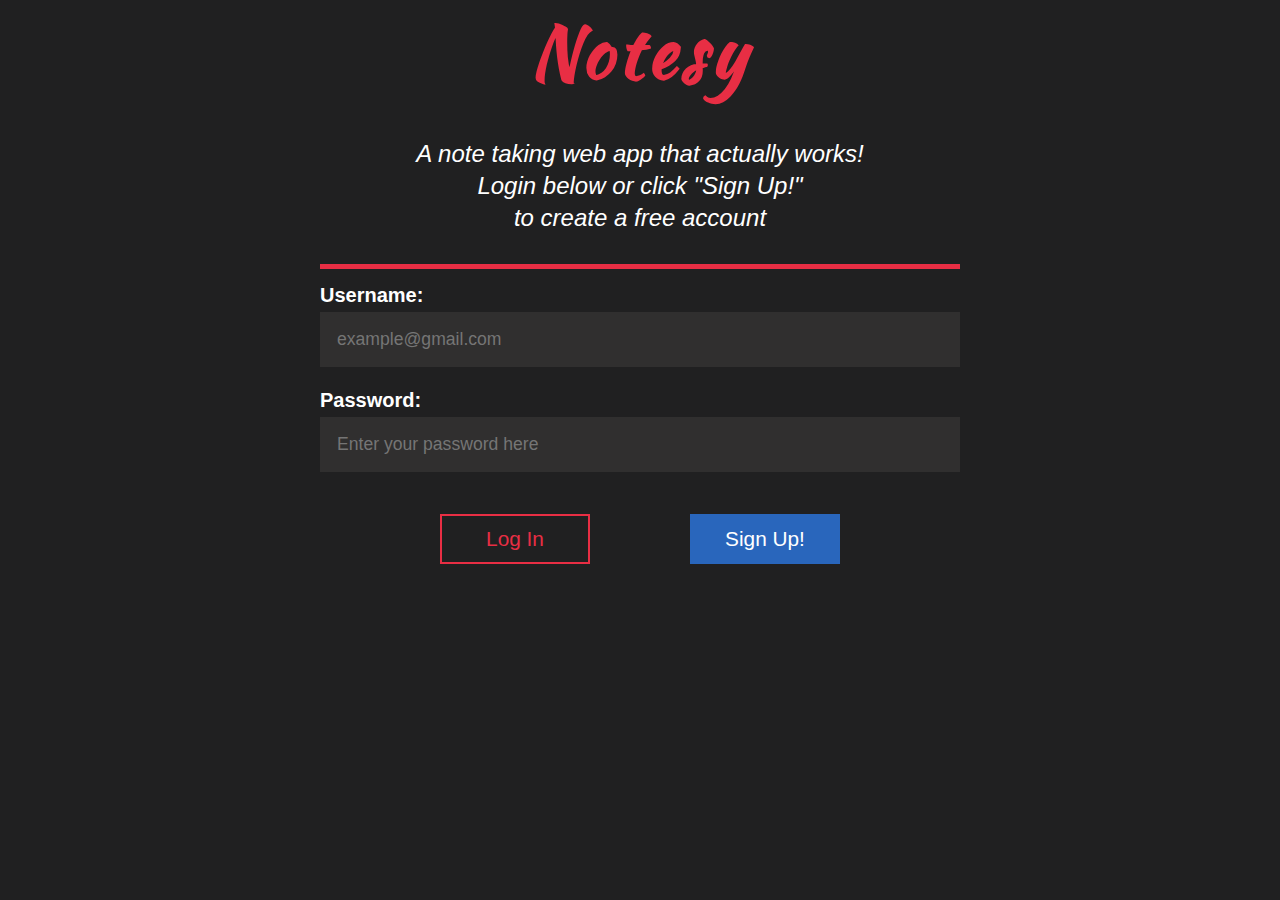
<file: frontend/index.html>
<!DOCTYPE HTML>
<html lang="en">

<head>
	<title>Notesy</title>
	<meta charset="utf-8">
	<link rel="stylesheet" type="text/css" href="stylesheet.css">
	<link href="https://fonts.googleapis.com/css?family=Kaushan+Script" rel="stylesheet">
	<link rel="stylesheet" href="webfontkit-20200317-104117/stylesheetFont.css" type="text/css"/>
	<link rel="shortcut icon" href="favicon.ico" />
</head>

<body>

	<h2>Notesy</h2>
	<p class="bio">A note taking web app that actually works!<br>Login below or click "Sign Up!"<br>to create a free account</p>

	<div class="form">

		<form action="home.php" method="POST">

			<label for="user">Username:</label>
			<input type="text" placeholder="example@gmail.com" name="user" id="user" required>

			<label for="pass">Password:</label>
			<input type="password" placeholder="Enter your password here" name="pass" id="pass" required>

			<div class="btnArea">
				<button type="submit"class="loginBtn" onclick="formValidateLogIn();">Log In</button>
				<button type="button" class="signupBtn" onclick="window.location.href='signUp.html'">Sign Up!</button>
			</div>
		</form>
	</div>




	<script type="text/javascript" src="script.js"></script>
</body>
</html>
</file>
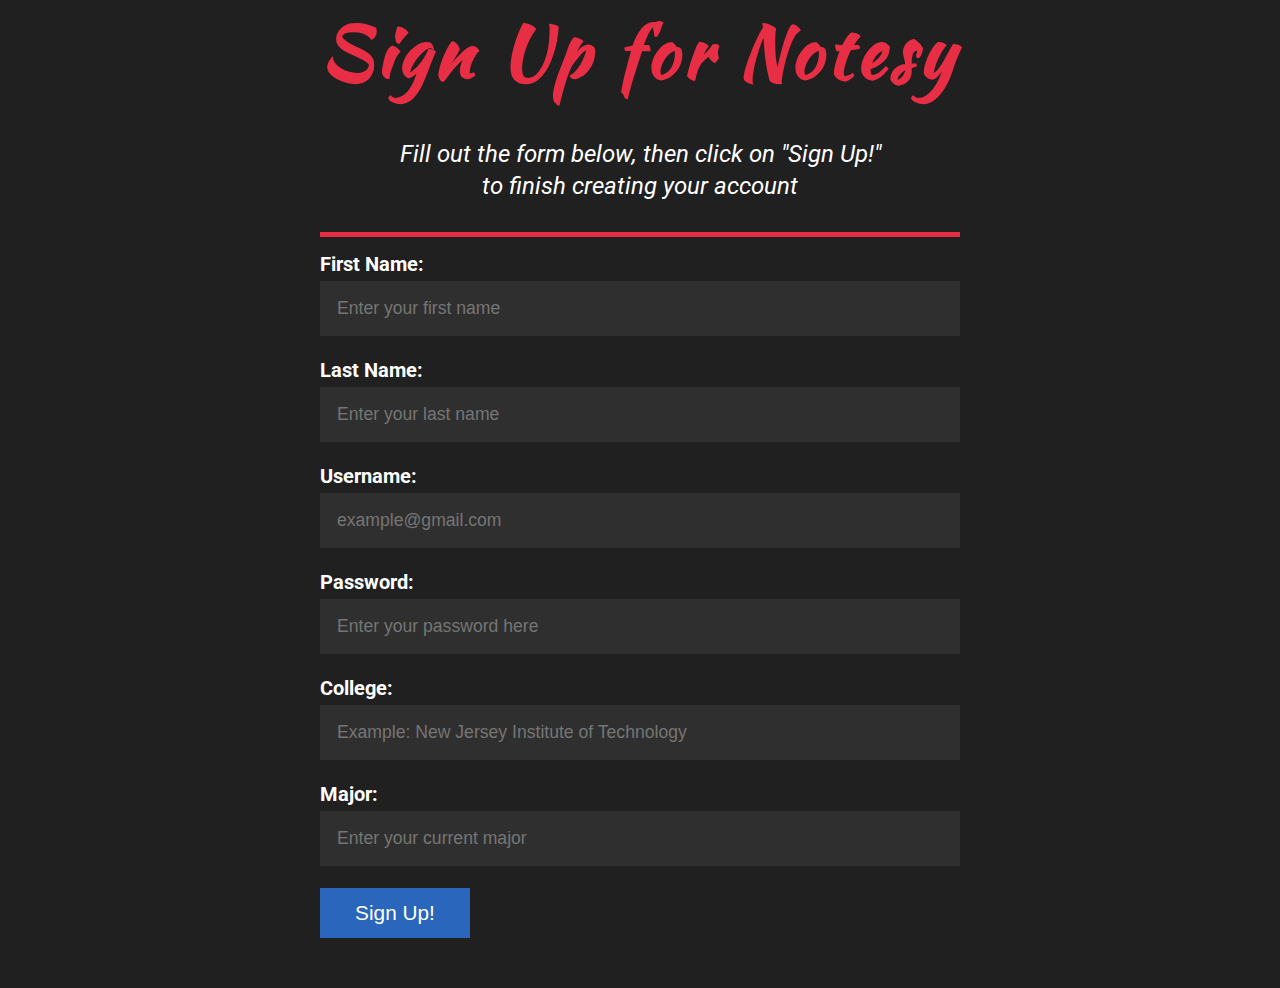
<file: frontend/signUp.html>
<!DOCTYPE HTML>
<html lang="en">

<head>
	<title>Notesy Sign Up</title>
	<meta charset="utf-8">
	<link rel="stylesheet" type="text/css" href="stylesheet.css">
	<link href="https://fonts.googleapis.com/css?family=Kaushan+Script" rel="stylesheet">
	<link href="https://fonts.googleapis.com/css2?family=Roboto:ital@0;1&display=swap" rel="stylesheet">
	<link rel="shortcut icon" href="favicon.ico" />
</head>

<body>

	<h2>Sign Up for Notesy</h2>


	<p class="bio">Fill out the form below, then click on "Sign Up!"<br>to finish creating your account</p>

<div class="form">

	<form action="register.php" method="POST">

		<label for="fname">First Name:</label>
		<input type="text" placeholder="Enter your first name" name="fname" id="fname" required>

		<label for="lname">Last Name:</label>
		<input type="text" placeholder="Enter your last name" name="lname" id="lname" required>

		<label for="user">Username:</label>
		<input type="text" placeholder="example@gmail.com" name="user" id="user" required>

		<label for="pass">Password:</label>
		<input type="password" placeholder="Enter your password here" name="pass" id="pass" required>

		<label for="college">College:</label>
		<input type="text" placeholder="Example: New Jersey Institute of Technology" name="college" id="college" required>

		<label for="major">Major:</label>
		<input type="text" placeholder="Enter your current major" id="major" name="major" required>

		<button type="submit" name="submit" class="signupBtn" onclick="formValidateSignUp();">Sign Up!</button>

	</form>
</div>

	<script type="text/javascript" src="script.js"></script>
</body>
</html>
</file>
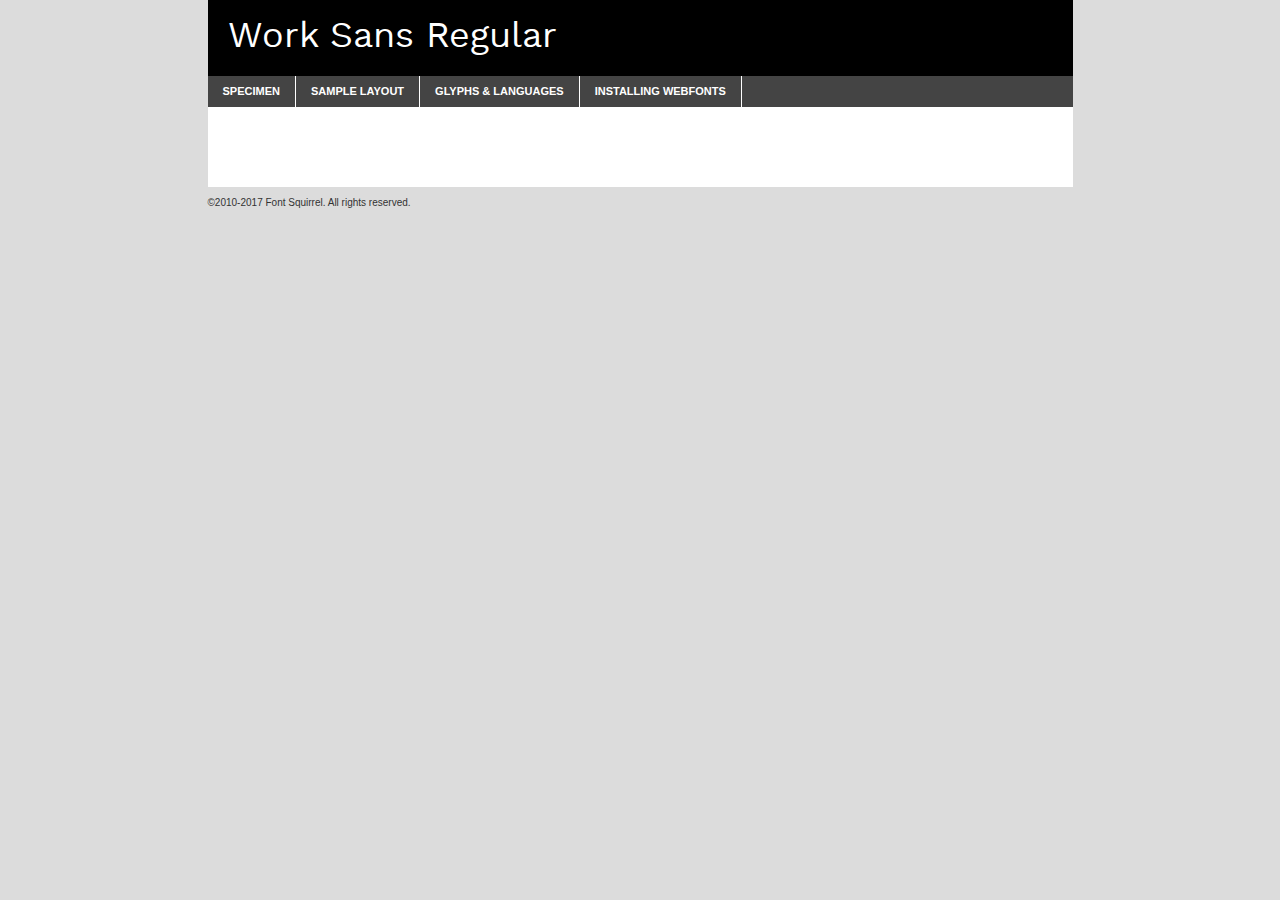
<file: frontend/webfontkit-20200317-104117/worksans-regular-demo.html>
<!DOCTYPE html PUBLIC "-//W3C//DTD XHTML 1.0 Transitional//EN"
	"http://www.w3.org/TR/xhtml1/DTD/xhtml1-transitional.dtd">

<html xmlns="http://www.w3.org/1999/xhtml" xml:lang="en" lang="en">
<head>
	<meta http-equiv="Content-Type" content="text/html; charset=utf-8" />
	<script src="http://ajax.googleapis.com/ajax/libs/jquery/1.7.2/jquery.min.js" type="text/javascript" charset="utf-8"></script>
	<script type="text/javascript">
	(function($){$.fn.easyTabs=function(option){var param=jQuery.extend({fadeSpeed:"fast",defaultContent:1,activeClass:'active'},option);$(this).each(function(){var thisId="#"+this.id;if(param.defaultContent==''){param.defaultContent=1;}
	if(typeof param.defaultContent=="number")
	{var defaultTab=$(thisId+" .tabs li:eq("+(param.defaultContent-1)+") a").attr('href').substr(1);}else{var defaultTab=param.defaultContent;}
	$(thisId+" .tabs li a").each(function(){var tabToHide=$(this).attr('href').substr(1);$("#"+tabToHide).addClass('easytabs-tab-content');});hideAll();changeContent(defaultTab);function hideAll(){$(thisId+" .easytabs-tab-content").hide();}
	function changeContent(tabId){hideAll();$(thisId+" .tabs li").removeClass(param.activeClass);$(thisId+" .tabs li a[href=#"+tabId+"]").closest('li').addClass(param.activeClass);if(param.fadeSpeed!="none")
	{$(thisId+" #"+tabId).fadeIn(param.fadeSpeed);}else{$(thisId+" #"+tabId).show();}}
	$(thisId+" .tabs li").click(function(){var tabId=$(this).find('a').attr('href').substr(1);changeContent(tabId);return false;});});}})(jQuery);
	</script>
	<link rel="stylesheet" href="specimen_files/specimen_stylesheet.css" type="text/css" charset="utf-8" />
	<link rel="stylesheet" href="stylesheetFont.css" type="text/css" charset="utf-8" />

	<style type="text/css">
					body{
				font-family: 'work_sansregular';
							}
		</style>

	<title>Work Sans Regular Specimen</title>
	
	
	<script type="text/javascript" charset="utf-8">
		$(document).ready(function() {
			$('#container').easyTabs({defaultContent:1});
		});
	</script>
</head>

<body>
<div id="container">
	<div id="header">
		Work Sans Regular	</div>
	<ul class="tabs">
		<li><a href="#specimen">Specimen</a></li>
		<li><a href="#layout">Sample Layout</a></li>
				<li><a href="#glyphs">Glyphs &amp; Languages</a></li>
		<li><a href="#installing">Installing Webfonts</a></li>
		
	</ul>
	
	<div id="main_content">

		
			<div id="specimen">
		
				<div class="section">
					<div class="grid12 firstcol">
						<div class="huge">AaBb</div>
					</div>
				</div>
		
				<div class="section">
					<div class="glyph_range">A&#x200B;B&#x200b;C&#x200b;D&#x200b;E&#x200b;F&#x200b;G&#x200b;H&#x200b;I&#x200b;J&#x200b;K&#x200b;L&#x200b;M&#x200b;N&#x200b;O&#x200b;P&#x200b;Q&#x200b;R&#x200b;S&#x200b;T&#x200b;U&#x200b;V&#x200b;W&#x200b;X&#x200b;Y&#x200b;Z&#x200b;a&#x200b;b&#x200b;c&#x200b;d&#x200b;e&#x200b;f&#x200b;g&#x200b;h&#x200b;i&#x200b;j&#x200b;k&#x200b;l&#x200b;m&#x200b;n&#x200b;o&#x200b;p&#x200b;q&#x200b;r&#x200b;s&#x200b;t&#x200b;u&#x200b;v&#x200b;w&#x200b;x&#x200b;y&#x200b;z&#x200b;1&#x200b;2&#x200b;3&#x200b;4&#x200b;5&#x200b;6&#x200b;7&#x200b;8&#x200b;9&#x200b;0&#x200b;&amp;&#x200b;.&#x200b;,&#x200b;?&#x200b;!&#x200b;&#64;&#x200b;(&#x200b;)&#x200b;#&#x200b;$&#x200b;%&#x200b;*&#x200b;+&#x200b;-&#x200b;=&#x200b;:&#x200b;;</div>
				</div>
				<div class="section">
					<div class="grid12 firstcol">
						<table class="sample_table">
							<tr><td>10</td><td class="size10">abcdefghijklmnopqrstuvwxyzABCDEFGHIJKLMNOPQRSTUVWXYZ0123456789abcdefghijklmnopqrstuvwxyzABCDEFGHIJKLMNOPQRSTUVWXYZ0123456789abcdefghijklmnopqrstuvwxyzABCDEFGHIJKLMNOPQRSTUVWXYZ</td></tr>
							<tr><td>11</td><td class="size11">abcdefghijklmnopqrstuvwxyzABCDEFGHIJKLMNOPQRSTUVWXYZ0123456789abcdefghijklmnopqrstuvwxyzABCDEFGHIJKLMNOPQRSTUVWXYZ0123456789abcdefghijklmnopqrstuvwxyzABCDEFGHIJKLMNOPQRSTUVWXYZ</td></tr>
							<tr><td>12</td><td class="size12">abcdefghijklmnopqrstuvwxyzABCDEFGHIJKLMNOPQRSTUVWXYZ0123456789abcdefghijklmnopqrstuvwxyzABCDEFGHIJKLMNOPQRSTUVWXYZ0123456789abcdefghijklmnopqrstuvwxyzABCDEFGHIJKLMNOPQRSTUVWXYZ</td></tr>
							<tr><td>13</td><td class="size13">abcdefghijklmnopqrstuvwxyzABCDEFGHIJKLMNOPQRSTUVWXYZ0123456789abcdefghijklmnopqrstuvwxyzABCDEFGHIJKLMNOPQRSTUVWXYZ0123456789abcdefghijklmnopqrstuvwxyzABCDEFGHIJKLMNOPQRSTUVWXYZ</td></tr>
							<tr><td>14</td><td class="size14">abcdefghijklmnopqrstuvwxyzABCDEFGHIJKLMNOPQRSTUVWXYZ0123456789abcdefghijklmnopqrstuvwxyzABCDEFGHIJKLMNOPQRSTUVWXYZ0123456789abcdefghijklmnopqrstuvwxyzABCDEFGHIJKLMNOPQRSTUVWXYZ</td></tr>
							<tr><td>16</td><td class="size16">abcdefghijklmnopqrstuvwxyzABCDEFGHIJKLMNOPQRSTUVWXYZ0123456789abcdefghijklmnopqrstuvwxyzABCDEFGHIJKLMNOPQRSTUVWXYZ</td></tr>
							<tr><td>18</td><td class="size18">abcdefghijklmnopqrstuvwxyzABCDEFGHIJKLMNOPQRSTUVWXYZ0123456789abcdefghijklmnopqrstuvwxyzABCDEFGHIJKLMNOPQRSTUVWXYZ</td></tr>
							<tr><td>20</td><td class="size20">abcdefghijklmnopqrstuvwxyzABCDEFGHIJKLMNOPQRSTUVWXYZ0123456789abcdefghijklmnopqrstuvwxyzABCDEFGHIJKLMNOPQRSTUVWXYZ</td></tr>
							<tr><td>24</td><td class="size24">abcdefghijklmnopqrstuvwxyzABCDEFGHIJKLMNOPQRSTUVWXYZ0123456789abcdefghijklmnopqrstuvwxyzABCDEFGHIJKLMNOPQRSTUVWXYZ</td></tr>
							<tr><td>30</td><td class="size30">abcdefghijklmnopqrstuvwxyzABCDEFGHIJKLMNOPQRSTUVWXYZ0123456789abcdefghijklmnopqrstuvwxyzABCDEFGHIJKLMNOPQRSTUVWXYZ</td></tr>
							<tr><td>36</td><td class="size36">abcdefghijklmnopqrstuvwxyzABCDEFGHIJKLMNOPQRSTUVWXYZ0123456789abcdefghijklmnopqrstuvwxyzABCDEFGHIJKLMNOPQRSTUVWXYZ</td></tr>
							<tr><td>48</td><td class="size48">abcdefghijklmnopqrstuvwxyzABCDEFGHIJKLMNOPQRSTUVWXYZ0123456789abcdefghijklmnopqrstuvwxyzABCDEFGHIJKLMNOPQRSTUVWXYZ</td></tr>
							<tr><td>60</td><td class="size60">abcdefghijklmnopqrstuvwxyzABCDEFGHIJKLMNOPQRSTUVWXYZ0123456789abcdefghijklmnopqrstuvwxyzABCDEFGHIJKLMNOPQRSTUVWXYZ</td></tr>
							<tr><td>72</td><td class="size72">abcdefghijklmnopqrstuvwxyzABCDEFGHIJKLMNOPQRSTUVWXYZ0123456789abcdefghijklmnopqrstuvwxyzABCDEFGHIJKLMNOPQRSTUVWXYZ</td></tr>
							<tr><td>90</td><td class="size90">abcdefghijklmnopqrstuvwxyzABCDEFGHIJKLMNOPQRSTUVWXYZ0123456789abcdefghijklmnopqrstuvwxyzABCDEFGHIJKLMNOPQRSTUVWXYZ</td></tr>
						</table>
				
					</div>
			
				</div>
		
		
		
								<div class="section" id="bodycomparison">


										<div id="xheight">
				<div class="fontbody">&#x25FC;&#x25FC;&#x25FC;&#x25FC;&#x25FC;&#x25FC;&#x25FC;&#x25FC;&#x25FC;&#x25FC;&#x25FC;&#x25FC;&#x25FC;&#x25FC;&#x25FC;&#x25FC;&#x25FC;&#x25FC;&#x25FC;&#x25FC;&#x25FC;&#x25FC;&#x25FC;&#x25FC;&#x25FC;&#x25FC;&#x25FC;&#x25FC;&#x25FC;&#x25FC;&#x25FC;&#x25FC;&#x25FC;&#x25FC;&#x25FC;&#x25FC;&#x25FC;&#x25FC;&#x25FC;&#x25FC;&#x25FC;&#x25FC;&#x25FC;&#x25FC;&#x25FC;&#x25FC;&#x25FC;&#x25FC;&#x25FC;&#x25FC;&#x25FC;&#x25FC;&#x25FC;&#x25FC;&#x25FC;&#x25FC;&#x25FC;&#x25FC;&#x25FC;&#x25FC;&#x25FC;&#x25FC;&#x25FC;&#x25FC;&#x25FC;&#x25FC;&#x25FC;&#x25FC;&#x25FC;&#x25FC;&#x25FC;&#x25FC;&#x25FC;&#x25FC;&#x25FC;&#x25FC;&#x25FC;&#x25FC;&#x25FC;&#x25FC;&#x25FC;&#x25FC;&#x25FC;&#x25FC;&#x25FC;&#x25FC;&#x25FC;&#x25FC;&#x25FC;&#x25FC;&#x25FC;&#x25FC;&#x25FC;&#x25FC;&#x25FC;&#x25FC;&#x25FC;&#x25FC;&#x25FC;body</div><div class="arialbody">body</div><div class="verdanabody">body</div><div class="georgiabody">body</div></div>
										<div class="fontbody" style="z-index:1">
											body<span>Work Sans Regular</span>
										</div>
										<div class="arialbody" style="z-index:1">
											body<span>Arial</span>
										</div>
										<div class="verdanabody" style="z-index:1">
											body<span>Verdana</span>
										</div>
										<div class="georgiabody" style="z-index:1">
											body<span>Georgia</span>
										</div>



								</div>
		
		
				<div class="section psample psample_row1" id="">
					
					<div class="grid2 firstcol">
						<p class="size10"><span>10.</span>Aenean lacinia bibendum nulla sed consectetur. Fusce dapibus, tellus ac cursus commodo, tortor mauris condimentum nibh, ut fermentum massa justo sit amet risus. Nullam id dolor id nibh ultricies vehicula ut id elit. Cum sociis natoque penatibus et magnis dis parturient montes, nascetur ridiculus mus. Nulla vitae elit libero, a pharetra augue.</p>
			
					</div>
					<div class="grid3">
						<p class="size11"><span>11.</span>Aenean lacinia bibendum nulla sed consectetur. Fusce dapibus, tellus ac cursus commodo, tortor mauris condimentum nibh, ut fermentum massa justo sit amet risus. Nullam id dolor id nibh ultricies vehicula ut id elit. Cum sociis natoque penatibus et magnis dis parturient montes, nascetur ridiculus mus. Nulla vitae elit libero, a pharetra augue.</p>
			
					</div>
					<div class="grid3">
						<p class="size12"><span>12.</span>Aenean lacinia bibendum nulla sed consectetur. Fusce dapibus, tellus ac cursus commodo, tortor mauris condimentum nibh, ut fermentum massa justo sit amet risus. Nullam id dolor id nibh ultricies vehicula ut id elit. Cum sociis natoque penatibus et magnis dis parturient montes, nascetur ridiculus mus. Nulla vitae elit libero, a pharetra augue.</p>
			
					</div>
					<div class="grid4">
						<p class="size13"><span>13.</span>Aenean lacinia bibendum nulla sed consectetur. Fusce dapibus, tellus ac cursus commodo, tortor mauris condimentum nibh, ut fermentum massa justo sit amet risus. Nullam id dolor id nibh ultricies vehicula ut id elit. Cum sociis natoque penatibus et magnis dis parturient montes, nascetur ridiculus mus. Nulla vitae elit libero, a pharetra augue.</p>
			
					</div>
					<div class="white_blend"></div>
					
				</div>
				<div class="section psample psample_row2" id="">
					<div class="grid3 firstcol">
						<p class="size14"><span>14.</span>Aenean lacinia bibendum nulla sed consectetur. Fusce dapibus, tellus ac cursus commodo, tortor mauris condimentum nibh, ut fermentum massa justo sit amet risus. Nullam id dolor id nibh ultricies vehicula ut id elit. Cum sociis natoque penatibus et magnis dis parturient montes, nascetur ridiculus mus. Nulla vitae elit libero, a pharetra augue.</p>
			
					</div>
					<div class="grid4">
						<p class="size16"><span>16.</span>Aenean lacinia bibendum nulla sed consectetur. Fusce dapibus, tellus ac cursus commodo, tortor mauris condimentum nibh, ut fermentum massa justo sit amet risus. Nullam id dolor id nibh ultricies vehicula ut id elit. Cum sociis natoque penatibus et magnis dis parturient montes, nascetur ridiculus mus. Nulla vitae elit libero, a pharetra augue.</p>
			
					</div>
					<div class="grid5">
						<p class="size18"><span>18.</span>Aenean lacinia bibendum nulla sed consectetur. Fusce dapibus, tellus ac cursus commodo, tortor mauris condimentum nibh, ut fermentum massa justo sit amet risus. Nullam id dolor id nibh ultricies vehicula ut id elit. Cum sociis natoque penatibus et magnis dis parturient montes, nascetur ridiculus mus. Nulla vitae elit libero, a pharetra augue.</p>
			
					</div>

					<div class="white_blend"></div>

				</div>
				
				<div class="section psample psample_row3" id="">
					<div class="grid5 firstcol">
						<p class="size20"><span>20.</span>Aenean lacinia bibendum nulla sed consectetur. Fusce dapibus, tellus ac cursus commodo, tortor mauris condimentum nibh, ut fermentum massa justo sit amet risus. Nullam id dolor id nibh ultricies vehicula ut id elit. Cum sociis natoque penatibus et magnis dis parturient montes, nascetur ridiculus mus. Nulla vitae elit libero, a pharetra augue.</p>
					</div>
					<div class="grid7">
						<p class="size24"><span>24.</span>Aenean lacinia bibendum nulla sed consectetur. Fusce dapibus, tellus ac cursus commodo, tortor mauris condimentum nibh, ut fermentum massa justo sit amet risus. Nullam id dolor id nibh ultricies vehicula ut id elit. Cum sociis natoque penatibus et magnis dis parturient montes, nascetur ridiculus mus. Nulla vitae elit libero, a pharetra augue.</p>
					</div>
					
					<div class="white_blend"></div>
					
				</div>
				
				<div class="section psample psample_row4" id="">
					<div class="grid12 firstcol">
						<p class="size30"><span>30.</span>Aenean lacinia bibendum nulla sed consectetur. Fusce dapibus, tellus ac cursus commodo, tortor mauris condimentum nibh, ut fermentum massa justo sit amet risus. Nullam id dolor id nibh ultricies vehicula ut id elit. Cum sociis natoque penatibus et magnis dis parturient montes, nascetur ridiculus mus. Nulla vitae elit libero, a pharetra augue.</p>
					</div>
					<div class="white_blend"></div>
					
				</div>
				
				
				
				<div class="section psample psample_row1 fullreverse">
					<div class="grid2 firstcol">
						<p class="size10"><span>10.</span>Aenean lacinia bibendum nulla sed consectetur. Fusce dapibus, tellus ac cursus commodo, tortor mauris condimentum nibh, ut fermentum massa justo sit amet risus. Nullam id dolor id nibh ultricies vehicula ut id elit. Cum sociis natoque penatibus et magnis dis parturient montes, nascetur ridiculus mus. Nulla vitae elit libero, a pharetra augue.</p>
			
					</div>
					<div class="grid3">
						<p class="size11"><span>11.</span>Aenean lacinia bibendum nulla sed consectetur. Fusce dapibus, tellus ac cursus commodo, tortor mauris condimentum nibh, ut fermentum massa justo sit amet risus. Nullam id dolor id nibh ultricies vehicula ut id elit. Cum sociis natoque penatibus et magnis dis parturient montes, nascetur ridiculus mus. Nulla vitae elit libero, a pharetra augue.</p>
			
					</div>
					<div class="grid3">
						<p class="size12"><span>12.</span>Aenean lacinia bibendum nulla sed consectetur. Fusce dapibus, tellus ac cursus commodo, tortor mauris condimentum nibh, ut fermentum massa justo sit amet risus. Nullam id dolor id nibh ultricies vehicula ut id elit. Cum sociis natoque penatibus et magnis dis parturient montes, nascetur ridiculus mus. Nulla vitae elit libero, a pharetra augue.</p>
			
					</div>
					<div class="grid4">
						<p class="size13"><span>13.</span>Aenean lacinia bibendum nulla sed consectetur. Fusce dapibus, tellus ac cursus commodo, tortor mauris condimentum nibh, ut fermentum massa justo sit amet risus. Nullam id dolor id nibh ultricies vehicula ut id elit. Cum sociis natoque penatibus et magnis dis parturient montes, nascetur ridiculus mus. Nulla vitae elit libero, a pharetra augue.</p>
			
					</div>
					<div class="black_blend"></div>
					
				</div>
				
				<div class="section psample psample_row2 fullreverse">
					<div class="grid3 firstcol">
						<p class="size14"><span>14.</span>Aenean lacinia bibendum nulla sed consectetur. Fusce dapibus, tellus ac cursus commodo, tortor mauris condimentum nibh, ut fermentum massa justo sit amet risus. Nullam id dolor id nibh ultricies vehicula ut id elit. Cum sociis natoque penatibus et magnis dis parturient montes, nascetur ridiculus mus. Nulla vitae elit libero, a pharetra augue.</p>
			
					</div>
					<div class="grid4">
						<p class="size16"><span>16.</span>Aenean lacinia bibendum nulla sed consectetur. Fusce dapibus, tellus ac cursus commodo, tortor mauris condimentum nibh, ut fermentum massa justo sit amet risus. Nullam id dolor id nibh ultricies vehicula ut id elit. Cum sociis natoque penatibus et magnis dis parturient montes, nascetur ridiculus mus. Nulla vitae elit libero, a pharetra augue.</p>
			
					</div>
					<div class="grid5">
						<p class="size18"><span>18.</span>Aenean lacinia bibendum nulla sed consectetur. Fusce dapibus, tellus ac cursus commodo, tortor mauris condimentum nibh, ut fermentum massa justo sit amet risus. Nullam id dolor id nibh ultricies vehicula ut id elit. Cum sociis natoque penatibus et magnis dis parturient montes, nascetur ridiculus mus. Nulla vitae elit libero, a pharetra augue.</p>
			
					</div>
					<div class="black_blend"></div>

				</div>
				
				<div class="section psample fullreverse psample_row3" id="">
					<div class="grid5 firstcol">
						<p class="size20"><span>20.</span>Aenean lacinia bibendum nulla sed consectetur. Fusce dapibus, tellus ac cursus commodo, tortor mauris condimentum nibh, ut fermentum massa justo sit amet risus. Nullam id dolor id nibh ultricies vehicula ut id elit. Cum sociis natoque penatibus et magnis dis parturient montes, nascetur ridiculus mus. Nulla vitae elit libero, a pharetra augue.</p>
					</div>
					<div class="grid7">
						<p class="size24"><span>24.</span>Aenean lacinia bibendum nulla sed consectetur. Fusce dapibus, tellus ac cursus commodo, tortor mauris condimentum nibh, ut fermentum massa justo sit amet risus. Nullam id dolor id nibh ultricies vehicula ut id elit. Cum sociis natoque penatibus et magnis dis parturient montes, nascetur ridiculus mus. Nulla vitae elit libero, a pharetra augue.</p>
					</div>
					
					<div class="black_blend"></div>
					
				</div>
				
				<div class="section psample fullreverse psample_row4" id="" style="border-bottom: 20px #000 solid;">
					<div class="grid12 firstcol">
						<p class="size30"><span>30.</span>Aenean lacinia bibendum nulla sed consectetur. Fusce dapibus, tellus ac cursus commodo, tortor mauris condimentum nibh, ut fermentum massa justo sit amet risus. Nullam id dolor id nibh ultricies vehicula ut id elit. Cum sociis natoque penatibus et magnis dis parturient montes, nascetur ridiculus mus. Nulla vitae elit libero, a pharetra augue.</p>
					</div>
					<div class="black_blend"></div>
					
				</div>
				
				
				
				
			</div>
			
			<div id="layout">
				
				<div class="section">
					
					<div class="grid12 firstcol">
						<h1>Lorem Ipsum Dolor</h1>
						<h2>Etiam porta sem malesuada magna mollis euismod</h2>
						
						<p class="byline">By <a href="#link">Aenean Lacinia</a></p>
					</div>
				</div>
				<div class="section">
					<div class="grid8 firstcol">
						<p class="large">Donec sed odio dui. Morbi leo risus, porta ac consectetur ac, vestibulum at eros. Fusce dapibus, tellus ac cursus commodo, tortor mauris condimentum nibh, ut fermentum massa justo sit amet risus. </p>

						
						<h3>Pellentesque ornare sem</h3>

						<p>Maecenas sed diam eget risus varius blandit sit amet non magna. Maecenas faucibus mollis interdum. Donec ullamcorper nulla non metus auctor fringilla. Nullam id dolor id nibh ultricies vehicula ut id elit. Nullam id dolor id nibh ultricies vehicula ut id elit. </p>

						<p>Aenean eu leo quam. Pellentesque ornare sem lacinia quam venenatis vestibulum. Lorem ipsum dolor sit amet, consectetur adipiscing elit. Cum sociis natoque penatibus et magnis dis parturient montes, nascetur ridiculus mus. </p>

						<p>Nulla vitae elit libero, a pharetra augue. Praesent commodo cursus magna, vel scelerisque nisl consectetur et. Aenean lacinia bibendum nulla sed consectetur. </p>

						<p>Nullam quis risus eget urna mollis ornare vel eu leo. Nullam quis risus eget urna mollis ornare vel eu leo. Maecenas sed diam eget risus varius blandit sit amet non magna. Donec ullamcorper nulla non metus auctor fringilla. </p>

						<h3>Cras mattis consectetur</h3>

						<p>Aenean eu leo quam. Pellentesque ornare sem lacinia quam venenatis vestibulum. Aenean lacinia bibendum nulla sed consectetur. Integer posuere erat a ante venenatis dapibus posuere velit aliquet. Cras mattis consectetur purus sit amet fermentum. </p>

						<p>Nullam id dolor id nibh ultricies vehicula ut id elit. Nullam quis risus eget urna mollis ornare vel eu leo. Cras mattis consectetur purus sit amet fermentum.</p>
					</div>
					
					<div class="grid4 sidebar">
						
						<div class="box reverse">
							<p class="last">Nullam quis risus eget urna mollis ornare vel eu leo. Donec ullamcorper nulla non metus auctor fringilla. Cras mattis consectetur purus sit amet fermentum. Sed posuere consectetur est at lobortis. Lorem ipsum dolor sit amet, consectetur adipiscing elit. </p>
						</div>
						
						<p class="caption">Maecenas sed diam eget risus varius.</p>

						<p>Vestibulum id ligula porta felis euismod semper. Integer posuere erat a ante venenatis dapibus posuere velit aliquet. Vestibulum id ligula porta felis euismod semper. Sed posuere consectetur est at lobortis. Maecenas sed diam eget risus varius blandit sit amet non magna. Fusce dapibus, tellus ac cursus commodo, tortor mauris condimentum nibh, ut fermentum massa justo sit amet risus. </p>

					

						<p>Duis mollis, est non commodo luctus, nisi erat porttitor ligula, eget lacinia odio sem nec elit. Aenean lacinia bibendum nulla sed consectetur. Vivamus sagittis lacus vel augue laoreet rutrum faucibus dolor auctor. Aenean lacinia bibendum nulla sed consectetur. Nullam quis risus eget urna mollis ornare vel eu leo. </p>

						<p>Praesent commodo cursus magna, vel scelerisque nisl consectetur et. Donec ullamcorper nulla non metus auctor fringilla. Maecenas faucibus mollis interdum. Fusce dapibus, tellus ac cursus commodo, tortor mauris condimentum nibh, ut fermentum massa justo sit amet risus. </p>

					</div>
				</div>
				
			</div>


			



		<div id="glyphs">
			<div class="section">
				<div class="grid12 firstcol">
			
				<h1>Language Support</h1>
				<p>The subset of Work Sans Regular in this kit supports the following languages:<br />
			
					Albanian, Basque, Breton, Chamorro, Danish, Dutch, English, Faroese, Finnish, French, Frisian, Galician, German, Icelandic, Italian, Malagasy, Norwegian, Portuguese, Spanish, Swedish, Alsatian, Aragonese, Arapaho, Arrernte, Asturian, Aymara, Bislama, Cebuano, Corsican, Fijian, French_creole, Genoese, Gilbertese, Greenlandic, Haitian_creole, Hiligaynon, Hmong, Hopi, Ibanag, Iloko_ilokano, Indonesian, Interglossa_glosa, Interlingua, Irish_gaelic, Jerriais, Lojban, Lombard, Luxembourgeois, Manx, Mohawk, Norfolk_pitcairnese, Occitan, Oromo, Pangasinan, Papiamento, Piedmontese, Potawatomi, Rhaeto-romance, Romansh, Rotokas, Sami_lule, Samoan, Sardinian, Scots_gaelic, Seychelles_creole, Shona, Sicilian, Somali, Southern_ndebele, Swahili, Swati_swazi, Tagalog_filipino_pilipino, Tetum, Tok_pisin, Uyghur_latinized, Volapuk, Walloon, Warlpiri, Xhosa, Yapese, Zulu, Latinbasic, Ubasic, Demo				</p>
				<h1>Glyph Chart</h1>
				<p>The subset of Work Sans Regular in this kit includes all the glyphs listed below. Unicode entities are included above each glyph to help you insert individual characters into your layout.</p>
				<div id="glyph_chart">
			
																														 <div><p>&amp;#13;</p>&#13;</div>
																				 <div><p>&amp;#32;</p>&#32;</div>
																				 <div><p>&amp;#33;</p>&#33;</div>
																				 <div><p>&amp;#34;</p>&#34;</div>
																				 <div><p>&amp;#35;</p>&#35;</div>
																				 <div><p>&amp;#36;</p>&#36;</div>
																				 <div><p>&amp;#37;</p>&#37;</div>
																				 <div><p>&amp;#38;</p>&#38;</div>
																				 <div><p>&amp;#39;</p>&#39;</div>
																				 <div><p>&amp;#40;</p>&#40;</div>
																				 <div><p>&amp;#41;</p>&#41;</div>
																				 <div><p>&amp;#42;</p>&#42;</div>
																				 <div><p>&amp;#43;</p>&#43;</div>
																				 <div><p>&amp;#44;</p>&#44;</div>
																				 <div><p>&amp;#45;</p>&#45;</div>
																				 <div><p>&amp;#46;</p>&#46;</div>
																				 <div><p>&amp;#47;</p>&#47;</div>
																				 <div><p>&amp;#48;</p>&#48;</div>
																				 <div><p>&amp;#49;</p>&#49;</div>
																				 <div><p>&amp;#50;</p>&#50;</div>
																				 <div><p>&amp;#51;</p>&#51;</div>
																				 <div><p>&amp;#52;</p>&#52;</div>
																				 <div><p>&amp;#53;</p>&#53;</div>
																				 <div><p>&amp;#54;</p>&#54;</div>
																				 <div><p>&amp;#55;</p>&#55;</div>
																				 <div><p>&amp;#56;</p>&#56;</div>
																				 <div><p>&amp;#57;</p>&#57;</div>
																				 <div><p>&amp;#58;</p>&#58;</div>
																				 <div><p>&amp;#59;</p>&#59;</div>
																				 <div><p>&amp;#60;</p>&#60;</div>
																				 <div><p>&amp;#61;</p>&#61;</div>
																				 <div><p>&amp;#62;</p>&#62;</div>
																				 <div><p>&amp;#63;</p>&#63;</div>
																				 <div><p>&amp;#64;</p>&#64;</div>
																				 <div><p>&amp;#65;</p>&#65;</div>
																				 <div><p>&amp;#66;</p>&#66;</div>
																				 <div><p>&amp;#67;</p>&#67;</div>
																				 <div><p>&amp;#68;</p>&#68;</div>
																				 <div><p>&amp;#69;</p>&#69;</div>
																				 <div><p>&amp;#70;</p>&#70;</div>
																				 <div><p>&amp;#71;</p>&#71;</div>
																				 <div><p>&amp;#72;</p>&#72;</div>
																				 <div><p>&amp;#73;</p>&#73;</div>
																				 <div><p>&amp;#74;</p>&#74;</div>
																				 <div><p>&amp;#75;</p>&#75;</div>
																				 <div><p>&amp;#76;</p>&#76;</div>
																				 <div><p>&amp;#77;</p>&#77;</div>
																				 <div><p>&amp;#78;</p>&#78;</div>
																				 <div><p>&amp;#79;</p>&#79;</div>
																				 <div><p>&amp;#80;</p>&#80;</div>
																				 <div><p>&amp;#81;</p>&#81;</div>
																				 <div><p>&amp;#82;</p>&#82;</div>
																				 <div><p>&amp;#83;</p>&#83;</div>
																				 <div><p>&amp;#84;</p>&#84;</div>
																				 <div><p>&amp;#85;</p>&#85;</div>
																				 <div><p>&amp;#86;</p>&#86;</div>
																				 <div><p>&amp;#87;</p>&#87;</div>
																				 <div><p>&amp;#88;</p>&#88;</div>
																				 <div><p>&amp;#89;</p>&#89;</div>
																				 <div><p>&amp;#90;</p>&#90;</div>
																				 <div><p>&amp;#91;</p>&#91;</div>
																				 <div><p>&amp;#92;</p>&#92;</div>
																				 <div><p>&amp;#93;</p>&#93;</div>
																				 <div><p>&amp;#94;</p>&#94;</div>
																				 <div><p>&amp;#95;</p>&#95;</div>
																				 <div><p>&amp;#96;</p>&#96;</div>
																				 <div><p>&amp;#97;</p>&#97;</div>
																				 <div><p>&amp;#98;</p>&#98;</div>
																				 <div><p>&amp;#99;</p>&#99;</div>
																				 <div><p>&amp;#100;</p>&#100;</div>
																				 <div><p>&amp;#101;</p>&#101;</div>
																				 <div><p>&amp;#102;</p>&#102;</div>
																				 <div><p>&amp;#103;</p>&#103;</div>
																				 <div><p>&amp;#104;</p>&#104;</div>
																				 <div><p>&amp;#105;</p>&#105;</div>
																				 <div><p>&amp;#106;</p>&#106;</div>
																				 <div><p>&amp;#107;</p>&#107;</div>
																				 <div><p>&amp;#108;</p>&#108;</div>
																				 <div><p>&amp;#109;</p>&#109;</div>
																				 <div><p>&amp;#110;</p>&#110;</div>
																				 <div><p>&amp;#111;</p>&#111;</div>
																				 <div><p>&amp;#112;</p>&#112;</div>
																				 <div><p>&amp;#113;</p>&#113;</div>
																				 <div><p>&amp;#114;</p>&#114;</div>
																				 <div><p>&amp;#115;</p>&#115;</div>
																				 <div><p>&amp;#116;</p>&#116;</div>
																				 <div><p>&amp;#117;</p>&#117;</div>
																				 <div><p>&amp;#118;</p>&#118;</div>
																				 <div><p>&amp;#119;</p>&#119;</div>
																				 <div><p>&amp;#120;</p>&#120;</div>
																				 <div><p>&amp;#121;</p>&#121;</div>
																				 <div><p>&amp;#122;</p>&#122;</div>
																				 <div><p>&amp;#123;</p>&#123;</div>
																				 <div><p>&amp;#124;</p>&#124;</div>
																				 <div><p>&amp;#125;</p>&#125;</div>
																				 <div><p>&amp;#126;</p>&#126;</div>
																				 <div><p>&amp;#160;</p>&#160;</div>
																				 <div><p>&amp;#161;</p>&#161;</div>
																				 <div><p>&amp;#162;</p>&#162;</div>
																				 <div><p>&amp;#163;</p>&#163;</div>
																				 <div><p>&amp;#164;</p>&#164;</div>
																				 <div><p>&amp;#165;</p>&#165;</div>
																				 <div><p>&amp;#166;</p>&#166;</div>
																				 <div><p>&amp;#167;</p>&#167;</div>
																				 <div><p>&amp;#168;</p>&#168;</div>
																				 <div><p>&amp;#169;</p>&#169;</div>
																				 <div><p>&amp;#170;</p>&#170;</div>
																				 <div><p>&amp;#171;</p>&#171;</div>
																				 <div><p>&amp;#172;</p>&#172;</div>
																				 <div><p>&amp;#173;</p>&#173;</div>
																				 <div><p>&amp;#174;</p>&#174;</div>
																				 <div><p>&amp;#175;</p>&#175;</div>
																				 <div><p>&amp;#176;</p>&#176;</div>
																				 <div><p>&amp;#177;</p>&#177;</div>
																				 <div><p>&amp;#178;</p>&#178;</div>
																				 <div><p>&amp;#179;</p>&#179;</div>
																				 <div><p>&amp;#180;</p>&#180;</div>
																				 <div><p>&amp;#181;</p>&#181;</div>
																				 <div><p>&amp;#182;</p>&#182;</div>
																				 <div><p>&amp;#183;</p>&#183;</div>
																				 <div><p>&amp;#184;</p>&#184;</div>
																				 <div><p>&amp;#185;</p>&#185;</div>
																				 <div><p>&amp;#186;</p>&#186;</div>
																				 <div><p>&amp;#187;</p>&#187;</div>
																				 <div><p>&amp;#188;</p>&#188;</div>
																				 <div><p>&amp;#189;</p>&#189;</div>
																				 <div><p>&amp;#190;</p>&#190;</div>
																				 <div><p>&amp;#191;</p>&#191;</div>
																				 <div><p>&amp;#192;</p>&#192;</div>
																				 <div><p>&amp;#193;</p>&#193;</div>
																				 <div><p>&amp;#194;</p>&#194;</div>
																				 <div><p>&amp;#195;</p>&#195;</div>
																				 <div><p>&amp;#196;</p>&#196;</div>
																				 <div><p>&amp;#197;</p>&#197;</div>
																				 <div><p>&amp;#198;</p>&#198;</div>
																				 <div><p>&amp;#199;</p>&#199;</div>
																				 <div><p>&amp;#200;</p>&#200;</div>
																				 <div><p>&amp;#201;</p>&#201;</div>
																				 <div><p>&amp;#202;</p>&#202;</div>
																				 <div><p>&amp;#203;</p>&#203;</div>
																				 <div><p>&amp;#204;</p>&#204;</div>
																				 <div><p>&amp;#205;</p>&#205;</div>
																				 <div><p>&amp;#206;</p>&#206;</div>
																				 <div><p>&amp;#207;</p>&#207;</div>
																				 <div><p>&amp;#208;</p>&#208;</div>
																				 <div><p>&amp;#209;</p>&#209;</div>
																				 <div><p>&amp;#210;</p>&#210;</div>
																				 <div><p>&amp;#211;</p>&#211;</div>
																				 <div><p>&amp;#212;</p>&#212;</div>
																				 <div><p>&amp;#213;</p>&#213;</div>
																				 <div><p>&amp;#214;</p>&#214;</div>
																				 <div><p>&amp;#215;</p>&#215;</div>
																				 <div><p>&amp;#216;</p>&#216;</div>
																				 <div><p>&amp;#217;</p>&#217;</div>
																				 <div><p>&amp;#218;</p>&#218;</div>
																				 <div><p>&amp;#219;</p>&#219;</div>
																				 <div><p>&amp;#220;</p>&#220;</div>
																				 <div><p>&amp;#221;</p>&#221;</div>
																				 <div><p>&amp;#222;</p>&#222;</div>
																				 <div><p>&amp;#223;</p>&#223;</div>
																				 <div><p>&amp;#224;</p>&#224;</div>
																				 <div><p>&amp;#225;</p>&#225;</div>
																				 <div><p>&amp;#226;</p>&#226;</div>
																				 <div><p>&amp;#227;</p>&#227;</div>
																				 <div><p>&amp;#228;</p>&#228;</div>
																				 <div><p>&amp;#229;</p>&#229;</div>
																				 <div><p>&amp;#230;</p>&#230;</div>
																				 <div><p>&amp;#231;</p>&#231;</div>
																				 <div><p>&amp;#232;</p>&#232;</div>
																				 <div><p>&amp;#233;</p>&#233;</div>
																				 <div><p>&amp;#234;</p>&#234;</div>
																				 <div><p>&amp;#235;</p>&#235;</div>
																				 <div><p>&amp;#236;</p>&#236;</div>
																				 <div><p>&amp;#237;</p>&#237;</div>
																				 <div><p>&amp;#238;</p>&#238;</div>
																				 <div><p>&amp;#239;</p>&#239;</div>
																				 <div><p>&amp;#240;</p>&#240;</div>
																				 <div><p>&amp;#241;</p>&#241;</div>
																				 <div><p>&amp;#242;</p>&#242;</div>
																				 <div><p>&amp;#243;</p>&#243;</div>
																				 <div><p>&amp;#244;</p>&#244;</div>
																				 <div><p>&amp;#245;</p>&#245;</div>
																				 <div><p>&amp;#246;</p>&#246;</div>
																				 <div><p>&amp;#247;</p>&#247;</div>
																				 <div><p>&amp;#248;</p>&#248;</div>
																				 <div><p>&amp;#249;</p>&#249;</div>
																				 <div><p>&amp;#250;</p>&#250;</div>
																				 <div><p>&amp;#251;</p>&#251;</div>
																				 <div><p>&amp;#252;</p>&#252;</div>
																				 <div><p>&amp;#253;</p>&#253;</div>
																				 <div><p>&amp;#254;</p>&#254;</div>
																				 <div><p>&amp;#255;</p>&#255;</div>
																				 <div><p>&amp;#338;</p>&#338;</div>
																				 <div><p>&amp;#339;</p>&#339;</div>
																				 <div><p>&amp;#376;</p>&#376;</div>
																				 <div><p>&amp;#710;</p>&#710;</div>
																				 <div><p>&amp;#732;</p>&#732;</div>
																				 <div><p>&amp;#8192;</p>&#8192;</div>
																				 <div><p>&amp;#8193;</p>&#8193;</div>
																				 <div><p>&amp;#8194;</p>&#8194;</div>
																				 <div><p>&amp;#8195;</p>&#8195;</div>
																				 <div><p>&amp;#8196;</p>&#8196;</div>
																				 <div><p>&amp;#8197;</p>&#8197;</div>
																				 <div><p>&amp;#8198;</p>&#8198;</div>
																				 <div><p>&amp;#8199;</p>&#8199;</div>
																				 <div><p>&amp;#8200;</p>&#8200;</div>
																				 <div><p>&amp;#8201;</p>&#8201;</div>
																				 <div><p>&amp;#8202;</p>&#8202;</div>
																				 <div><p>&amp;#8208;</p>&#8208;</div>
																				 <div><p>&amp;#8209;</p>&#8209;</div>
																				 <div><p>&amp;#8210;</p>&#8210;</div>
																				 <div><p>&amp;#8211;</p>&#8211;</div>
																				 <div><p>&amp;#8212;</p>&#8212;</div>
																				 <div><p>&amp;#8216;</p>&#8216;</div>
																				 <div><p>&amp;#8217;</p>&#8217;</div>
																				 <div><p>&amp;#8218;</p>&#8218;</div>
																				 <div><p>&amp;#8220;</p>&#8220;</div>
																				 <div><p>&amp;#8221;</p>&#8221;</div>
																				 <div><p>&amp;#8222;</p>&#8222;</div>
																				 <div><p>&amp;#8226;</p>&#8226;</div>
																				 <div><p>&amp;#8230;</p>&#8230;</div>
																				 <div><p>&amp;#8239;</p>&#8239;</div>
																				 <div><p>&amp;#8249;</p>&#8249;</div>
																				 <div><p>&amp;#8250;</p>&#8250;</div>
																				 <div><p>&amp;#8287;</p>&#8287;</div>
																				 <div><p>&amp;#8364;</p>&#8364;</div>
																				 <div><p>&amp;#8482;</p>&#8482;</div>
																				 <div><p>&amp;#9724;</p>&#9724;</div>
																				 <div><p>&amp;#64257;</p>&#64257;</div>
																				 <div><p>&amp;#64258;</p>&#64258;</div>
																				 <div><p>&amp;#64259;</p>&#64259;</div>
																				 <div><p>&amp;#64260;</p>&#64260;</div>
																																																</div>	
				</div>
		
		
			</div>
		</div>
		
		
		<div id="specs">
			
		</div>
	
		<div id="installing">
			<div class="section">
				<div class="grid7 firstcol">
					<h1>Installing Webfonts</h1>
					
					<p>Webfonts are supported by all major browser platforms but not all in the same way. There are currently four different font formats that must be included in order to target all browsers. This includes TTF, WOFF, EOT and SVG.</p>
					
					<h2>1. Upload your webfonts</h2>
					<p>You must upload your webfont kit to your website. They should be in or near the same directory as your CSS files.</p>
					
					<h2>2. Include the webfont stylesheet</h2>
					<p>A special CSS @font-face declaration helps the various browsers select the appropriate font it needs without causing you a bunch of headaches. Learn more about this syntax by reading the <a href="https://www.fontspring.com/blog/further-hardening-of-the-bulletproof-syntax">Fontspring blog post</a> about it. The code for it is as follows:</p>


<code>
@font-face{ 
	font-family: 'MyWebFont';
	src: url('WebFont.eot');
	src: url('WebFont.eot?#iefix') format('embedded-opentype'),
	     url('WebFont.woff') format('woff'),
	     url('WebFont.ttf') format('truetype'),
	     url('WebFont.svg#webfont') format('svg');
}
</code>

	<p>We've already gone ahead and generated the code for you. All you have to do is link to the stylesheet in your HTML, like this:</p>
	<code>&lt;link rel=&quot;stylesheet&quot; href=&quot;stylesheet.css&quot; type=&quot;text/css&quot; charset=&quot;utf-8&quot; /&gt;</code>

					<h2>3. Modify your own stylesheet</h2>
					<p>To take advantage of your new fonts, you must tell your stylesheet to use them. Look at the original @font-face declaration above and find the property called "font-family." The name linked there will be what you use to reference the font. Prepend that webfont name to the font stack in the "font-family" property, inside the selector you want to change. For example:</p>
<code>p { font-family: 'WebFont', Arial, sans-serif; }</code>

<h2>4. Test</h2>
<p>Getting webfonts to work cross-browser <em>can</em> be tricky. Use the information in the sidebar to help you if you find that fonts aren't loading in a particular browser.</p>
				</div>
				
				<div class="grid5 sidebar">
					<div class="box">
						<h2>Troubleshooting<br />Font-Face Problems</h2>
						<p>Having trouble getting your webfonts to load in your new website? Here are some tips to sort out what might be the problem.</p>

						<h3>Fonts not showing in any browser</h3>

						<p>This sounds like you need to work on the plumbing. You either did not upload the fonts to the correct directory, or you did not link the fonts properly in the CSS. If you've confirmed that all this is correct and you still have a problem, take a look at your .htaccess file and see if requests are getting intercepted.</p>

						<h3>Fonts not loading in iPhone or iPad</h3>

						<p>The most common problem here is that you are serving the fonts from an IIS server. IIS refuses to serve files that have unknown MIME types. If that is the case, you must set the MIME type for SVG to "image/svg+xml" in the server settings. Follow these instructions from Microsoft if you need help.</p>

						<h3>Fonts not loading in Firefox</h3>

						<p>The primary reason for this failure? You are still using a version Firefox older than 3.5. So upgrade already! If that isn't it, then you are very likely serving fonts from a different domain. Firefox requires that all font assets be served from the same domain. Lastly it is possible that you need to add WOFF to your list of MIME types (if you are serving via IIS.)</p>

						<h3>Fonts not loading in IE</h3>

						<p>Are you looking at Internet Explorer on an actual Windows machine or are you cheating by using a service like Adobe BrowserLab? Many of these screenshot services do not render @font-face for IE. Best to test it on a real machine.</p>

						<h3>Fonts not loading in IE9</h3>

						<p>IE9, like Firefox, requires that fonts be served from the same domain as the website. Make sure that is the case.</p>
					</div>
				</div>
			</div>
			
		</div>
	
	</div>
	<div id="footer">
		<p>&copy;2010-2017 Font Squirrel. All rights reserved.</p>
	</div>
</div>
</body>
</html>
</file>
<file: frontend/stylesheet.css>
* {box-sizing: border-box;}

html, body{
	font-family: 'Roboto', sans-serif;
	margin: 0;
	padding: 0;
	background-color: #202021;
	color: white;
}

h2 {
	font-family: 'Kaushan Script', cursive;
	font-size: 4.5rem;
	color: #E82E44;
	text-align: center;
	letter-spacing: .3rem;
	margin-top: -1px;
}

	.modalh2{
		font-family: 'Kaushan Script', cursive;
		font-size: 2.4rem;
		color: white;
		text-align: center;
		letter-spacing: .3rem;
	}

.bio {
	font-style: italic;
	margin-top: -40px;
	margin-bottom: 40px;
	font-size: 1.5rem;
	text-align: center;
	padding: 15px;
	line-height: 2rem;
}
	#registerBio{
		margin-bottom: 50px;
		font-size: 1.3rem;
		text-align: center;
		padding: 15px;
		line-height: 2rem;
	}

#profileText {
	margin-top: -22px;
	font-size: 1.3rem;
	text-align: left;
	padding: 15px;
	line-height: 2.5rem;
}

.form {
	border-top: 5px solid #E82E44;
	margin: 0 auto;
	width: 50vw;
	padding-top: 15px;
	margin-bottom: 20px;
	margin-top: -25px;
}
	.formNoBorder{
		margin: 0 auto;
		width: 50vw;
		padding-top: 15px;
		margin-bottom: 20px;
		margin-top: -25px;
	}

label {
	font-size: 1.25rem;
	font-weight: bold;
}

input {
 	width: 100%;
	padding: 15px;
	margin: 5px 0 22px 0;
	background: #302F2F;
	color: white;
	font-size: 1.1rem;
	border: 2px solid transparent;
}
	input:focus {
		border: 2px solid #2966BC;
		background: #1a1818;
	}

	.idModalInput {
		width: 10%;
	}

.btnArea {
	max-width: 500px;
	margin: 0 auto;
	margin-top: 20px;
	display: flex;
	flex-flow: row wrap;
	justify-content: space-around;
	align-content: space-around;
}

.signupBtn {
	width: 150px;
	height: 50px;
	background: #2966BC;
	font-size: 1.3rem;
	color: white;
	border: none;
	margin-bottom: 30px;
	transition: .2s;
}
	.signupBtn:hover {
		background: #3087ff;
		transition: .2s;
		cursor: pointer;
	}

.loginBtn {
	width: 150px;
	height: 50px;
	background: #202021;
	border: 2px solid #E82E44;
	font-size: 1.3rem;
	color: #E82E44;
	margin-bottom: 30px;
	transition: .2s;
}
	.loginBtn:hover {
		color: white;
		background-color: #E82E44;
		transition: .2s;
		cursor: pointer;
	}

.completeBtn {
	width: 150px;
	height: 50px;
	background: #202021;
	border: 2px solid #F4A527;
	font-size: 1.2rem;
	color: #F4A527;
	font-weight: bold;
	margin-bottom: 30px;
	transition: .2s;
}
	.completeBtn:hover {
		color: white;
		background-color: #F4A527;
		transition: .2s;
		cursor: pointer;
	}

.modal {
  display: none; 
  position: fixed; 
  z-index: 1; 
  padding-top: 100px;
  left: 0;
  top: 0;
  width: 100%; 
  height: 100%;
  overflow: auto; 
  background-color: rgb(0,0,0);
  background-color: rgba(0,0,0,0.4);
}
	.modalContent {
	  position: relative;
	  background-color: #202021;
	  margin: auto;
	  padding: 20px;
	  border-top: 7px solid #E82E44;
	  width: 60%;
	  box-shadow: 0 4px 8px 0 rgba(0,0,0,0.2),0 6px 20px 0 rgba(0,0,0,0.19);
	  -webkit-animation-name: animatetop;
	  -webkit-animation-duration: 0.3s;
	  animation-name: animatetop;
	  animation-duration: 0.3s
	}
		@-webkit-keyframes animatetop {
		  from {top:-300px; opacity:0} 
		  to {top:0; opacity:1}
		}

		@keyframes animatetop {
		  from {top:-300px; opacity:0}
		  to {top:0; opacity:1}
		}

	#incompModalContent{
		border-top: 7px solid #2966BC;
		width: 25%;
	}

	#compModalContent{
		border-top: 7px solid #F4A527;
		width: 25%;
	}


	.close {
	  color: white;
	  float: right;
	  font-size: 4rem;
	  font-weight: bold;
	  padding-right: 20px;
	}
		.close:hover,
		.close:focus {
		  color: #000;
		  text-decoration: none;
		  cursor: pointer;
		}

.editNote{
	cursor: pointer;
	background-color: yellow;
}

.notes {
  background-color: #302F2F;
  border-top: 6px solid #2966BC; 
  padding: 15px;
  margin: 0 auto;
  text-align: center;
  margin-bottom: 50px;
}
	#doneList{
	  background-color: #282727;
	  color: #a6a6a6;
	  border-top: 6px solid #F4A527; 
	  text-decoration: line-through #F4A527;
	}

	th, td {
	  padding: 15px;
	}

	.addNote{
	  font-size: 4rem;
	  color: #2966BC; 
	  transition: .1s;
	}
		.addNote:hover{
			cursor: pointer;
			color: #3788fa;
			font-size: 5rem;
			transition: .1s;
		}

	caption {
		font-weight: bold;
		padding-bottom: 10px;
		font-size: 1.4rem;
	}
</file>
<file: frontend/webfontkit-20200317-104117/stylesheetFont.css>
/*! Generated by Font Squirrel (https://www.fontsquirrel.com) on March 17, 2020 */



@font-face {
    font-family: 'work_sansregular';
    src: url('worksans-regular-webfont.woff2') format('woff2'),
         url('worksans-regular-webfont.woff') format('woff');
    font-weight: normal;
    font-style: normal;

}
</file>
<file: frontend/webfontkit-20200317-104117/specimen_files/specimen_stylesheet.css>
@import url('grid_12-825-55-15.css');

/*  
	CSS Reset by Eric Meyer - Released under Public Domain
    http://meyerweb.com/eric/tools/css/reset/
*/
html, body, div, span, applet, object, iframe,
h1, h2, h3, h4, h5, h6, p, blockquote, pre,
a, abbr, acronym, address, big, cite, code,
del, dfn, em, font, img, ins, kbd, q, s, samp,
small, strike, strong, sub, sup, tt, var,
b, u, i, center, dl, dt, dd, ol, ul, li,
fieldset, form, label, legend, table, 
caption, tbody, tfoot, thead, tr, th, td 
                  {margin: 0;padding: 0;border: 0;outline: 0;
                  font-size: 100%;vertical-align: baseline;
                  background: transparent;}
body              {line-height: 1;}
ol, ul            {list-style: none;}
blockquote, q     {quotes: none;}
blockquote:before, blockquote:after,
q:before, q:after {content: '';	content: none;}
:focus            {outline: 0;}
ins               {text-decoration: none;}
del               {text-decoration: line-through;}
table             {border-collapse: collapse;border-spacing: 0;}




body {
	color: #000;
	background-color: #dcdcdc;
}

a {
	text-decoration: none;
	color: #1883ba;
}

h1{
	font-size: 32px;
	font-weight: normal;
	font-style: normal;
	margin-bottom: 18px;
}

h2{
	font-size: 18px;
}

#container {
	width: 865px;
	margin: 0px auto;
}


#header {
	padding: 20px;
	font-size: 36px;
	background-color: #000;
	color: #fff;
}

#header span {
	color: #666;
}
#main_content {
	background-color: #fff;
	padding: 60px 20px 20px;
}


#footer p {
	margin: 0;
	padding-top: 10px;
	padding-bottom: 50px;
	color: #333;
	font: 10px Arial, sans-serif;
}

.tabs {
	width: 100%;
	height: 31px;
	background-color: #444;
}
.tabs li {
	float:  left;
	margin: 0;
	overflow: hidden;
	background-color: #444;
}
.tabs li a {
	display: block;
	color: #fff;
	text-decoration: none;
	font: bold 11px/11px 'Arial';
	text-transform: uppercase;
	padding: 10px 15px;
	border-right: 1px solid #fff;
}

.tabs li a:hover {
		background-color: #00b3ff;

}

.tabs li.active a {
	color:  #000;
	background-color: #fff;
}



div.huge {
	
	font-size: 300px;
	line-height: 1em;
	padding: 0;
	letter-spacing: -.02em;
	overflow: hidden;
}
div.glyph_range {
	font-size: 72px;
	line-height: 1.1em;
}

.size10{ font-size: 10px; }
.size11{ font-size: 11px; }
.size12{ font-size: 12px; }
.size13{ font-size: 13px; }
.size14{ font-size: 14px; }
.size16{ font-size: 16px; }
.size18{ font-size: 18px; }
.size20{ font-size: 20px; }
.size24{ font-size: 24px; }
.size30{ font-size: 30px; }
.size36{ font-size: 36px; }
.size48{ font-size: 48px; }
.size60{ font-size: 60px; }
.size72{ font-size: 72px; }
.size90{ font-size: 90px; }


.psample_row1 {	height: 120px;}
.psample_row1 {	height: 120px;}
.psample_row2 {	height: 160px;}
.psample_row3 {	height: 160px;}
.psample_row4 {	height: 160px;}

.psample {
	overflow: hidden;
	position: relative;
}
.psample p {
	line-height: 1.3em;
	display: block;
	overflow: hidden;
	margin: 0;
}

.psample span {
	margin-right: .5em;
}

.white_blend {
	width: 100%;
	height: 61px;
	background-image: url([data-uri]);
	position: absolute;
	bottom: 0;
}
.black_blend {
	width: 100%;
	height: 61px;
	background-image: url([data-uri]);
	position: absolute;
	bottom: 0;
}
.fullreverse {
	background:  #000 !important;
	color:  #fff !important;
	margin-left: -20px;
	padding-left: 20px;
	margin-right: -20px;
	padding-right: 20px;
	padding: 20px;
	margin-bottom:0;
}


.sample_table td {
	padding-top: 3px;
	padding-bottom:5px;
	padding-left: 5px;
	vertical-align: middle;
	line-height: 1.2em;
}

.sample_table td:first-child {
	background-color: #eee;
	text-align: right;
	padding-right: 5px;
	padding-left: 0;
	padding: 5px;
	font: 11px/12px "Courier New", Courier, mono;
}

code {
	white-space: pre;
	background-color: #eee;
	display: block;
	padding: 10px;
	margin-bottom: 18px;
	overflow: auto;
}


.bottom,.last 	{margin-bottom:0 !important; padding-bottom:0 !important;}

.box  { 
  padding: 18px; 
  margin-bottom: 18px; 
  background: #eee; 
}

.reverse,.reversed { background:  #000 !important;color:  #fff !important; border: none !important;}

#bodycomparison {
	position: relative;
	overflow: hidden;
	font-size: 72px;
	height: 90px;
	white-space: nowrap;
}

#bodycomparison div{
	font-size: 72px;
	line-height: 90px;
	display: inline;
	margin: 0 15px 0 0;
	padding: 0;
}

#bodycomparison div span{
	font: 10px Arial;
	position: absolute;
	left: 0;
}
#xheight {
	float: none;
	position: absolute;
	color: #d9f3ff;
	font-size: 72px;
	line-height: 90px;
}

.fontbody {
 position: relative;
}
.arialbody{
	font-family: Arial;
	position: relative;
}
.verdanabody{
	font-family: Verdana;
	position: relative;
}
.georgiabody{
	font-family: Georgia;
	position: relative;
}

/* @group Layout page
 */

#layout h1 {
	font-size: 36px;
	line-height: 42px;
	font-weight: normal;
	font-style: normal;
}

#layout h2 {
	font-size: 24px;
	line-height: 23px;
	font-weight: normal;
	font-style: normal;
}

#layout h3 {
	font-size: 22px;
	line-height: 1.4em;
	margin-top: 1em;
	font-weight: normal;
	font-style: normal;
}


#layout p.byline {
	font-size: 12px;
	margin-top: 18px;
	line-height: 12px;
	margin-bottom: 0;
}
#layout p {
	font-size: 14px;
	line-height: 21px;
	margin-bottom: .5em;
}

#layout p.large{
	font-size: 18px;
	line-height: 26px;
}

#layout .sidebar p{
	font-size: 12px;
	line-height: 1.4em;
}

#layout p.caption {
	font-size: 10px;
	margin-top: -16px;
	margin-bottom: 18px;
}

/* @end */

/* @group Glyphs */

#glyph_chart div{
	background-color: #d9f3ff;
	color: black;
	float: left;
	font-size: 36px;
	height: 1.2em;
	line-height: 1.2em;
	margin-bottom: 1px;
	margin-right: 1px;
	text-align: center;
	width: 1.2em;
	position: relative;
	padding: .6em .2em .2em;
}

#glyph_chart div p {
	position: absolute;
	left: 0;
	top: 0;
	display: block;
	text-align: center;
	font: bold 9px Arial, sans-serif;
	background-color: #3a768f;
	width: 100%;
	color: #fff;
	padding: 2px 0;
}


#glyphs h1 {
	font-family: Arial, sans-serif;
}
/* @end */

/* @group Installing */

#installing {
	font: 13px Arial, sans-serif;
}

#installing p,
#glyphs p{
	line-height: 1.2em;
	margin-bottom: 18px;
	font: 13px Arial, sans-serif;
}



#installing h3{
	font-size: 15px;
	margin-top: 18px;
}

/* @end */

#rendering h1 {
	font-family: Arial, sans-serif;
}
.render_table td {
	font: 11px "Courier New", Courier, mono;
	vertical-align: middle;
}
</file>
